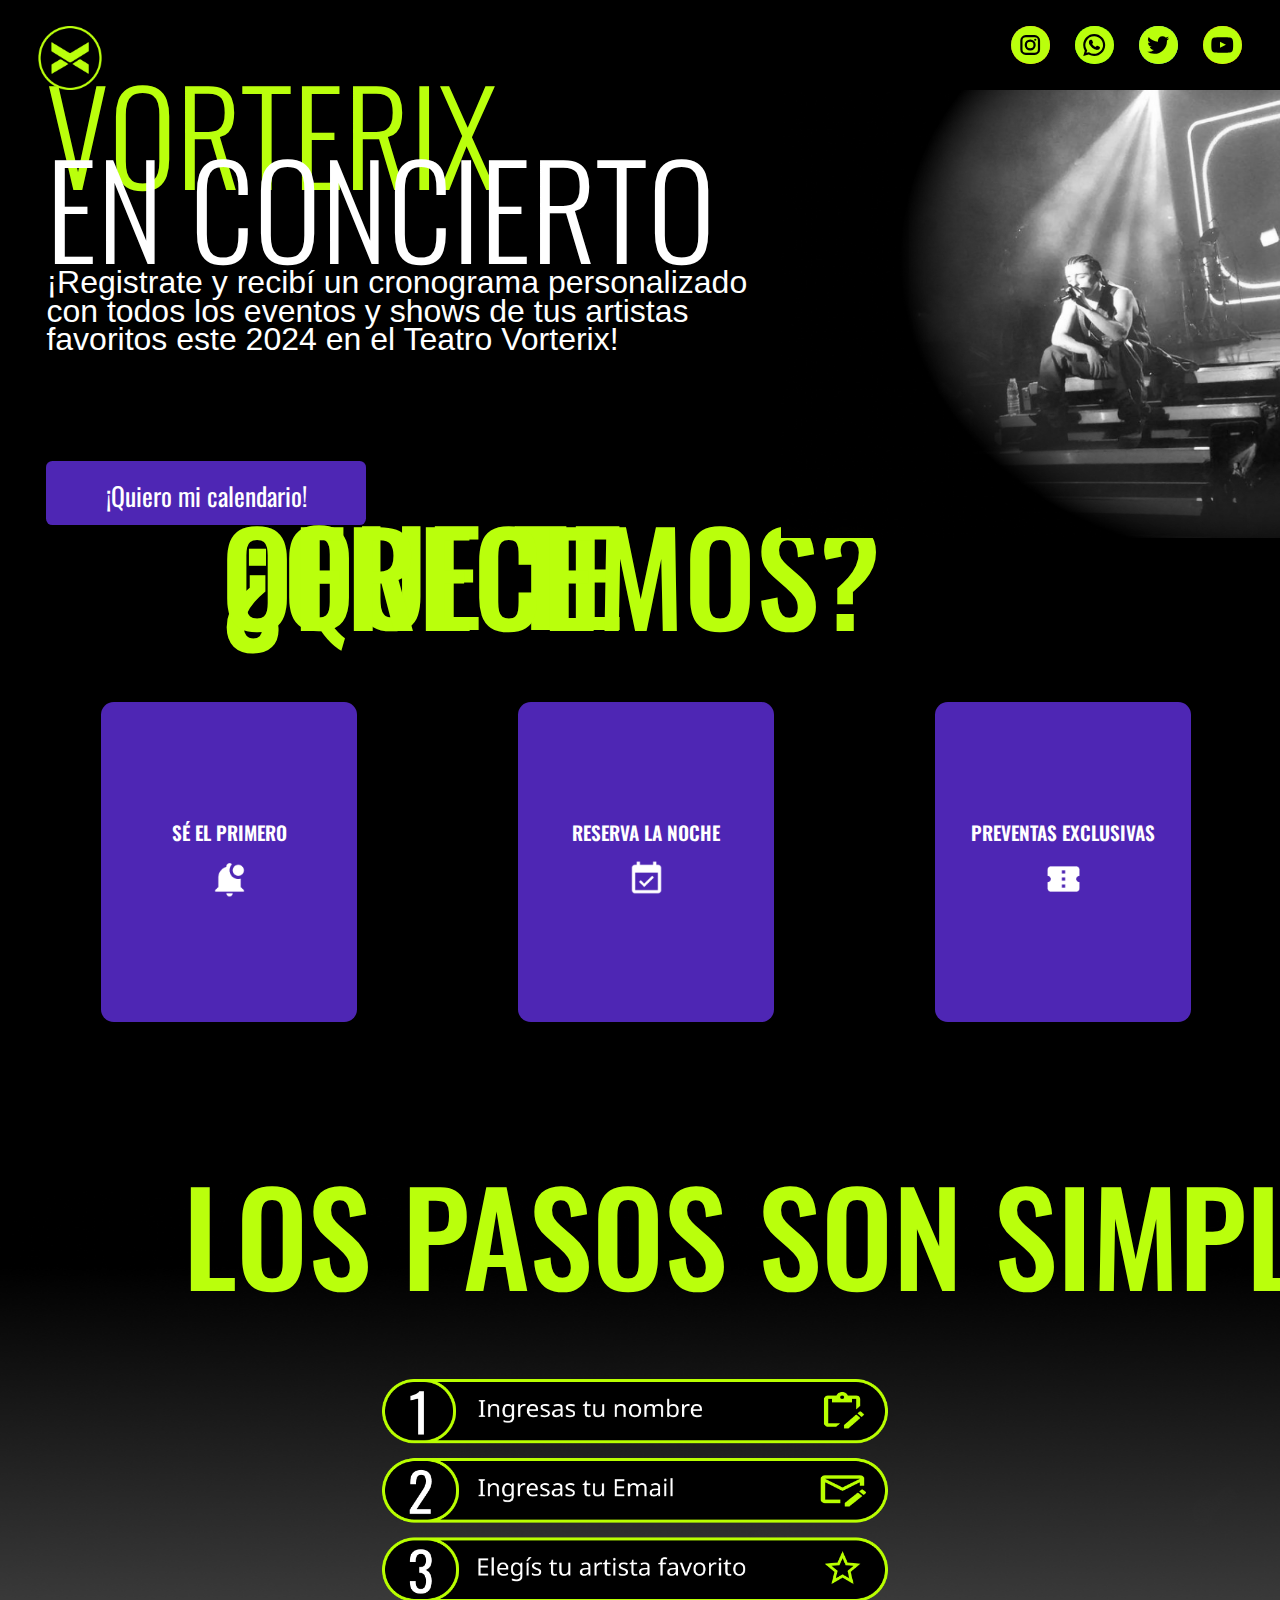
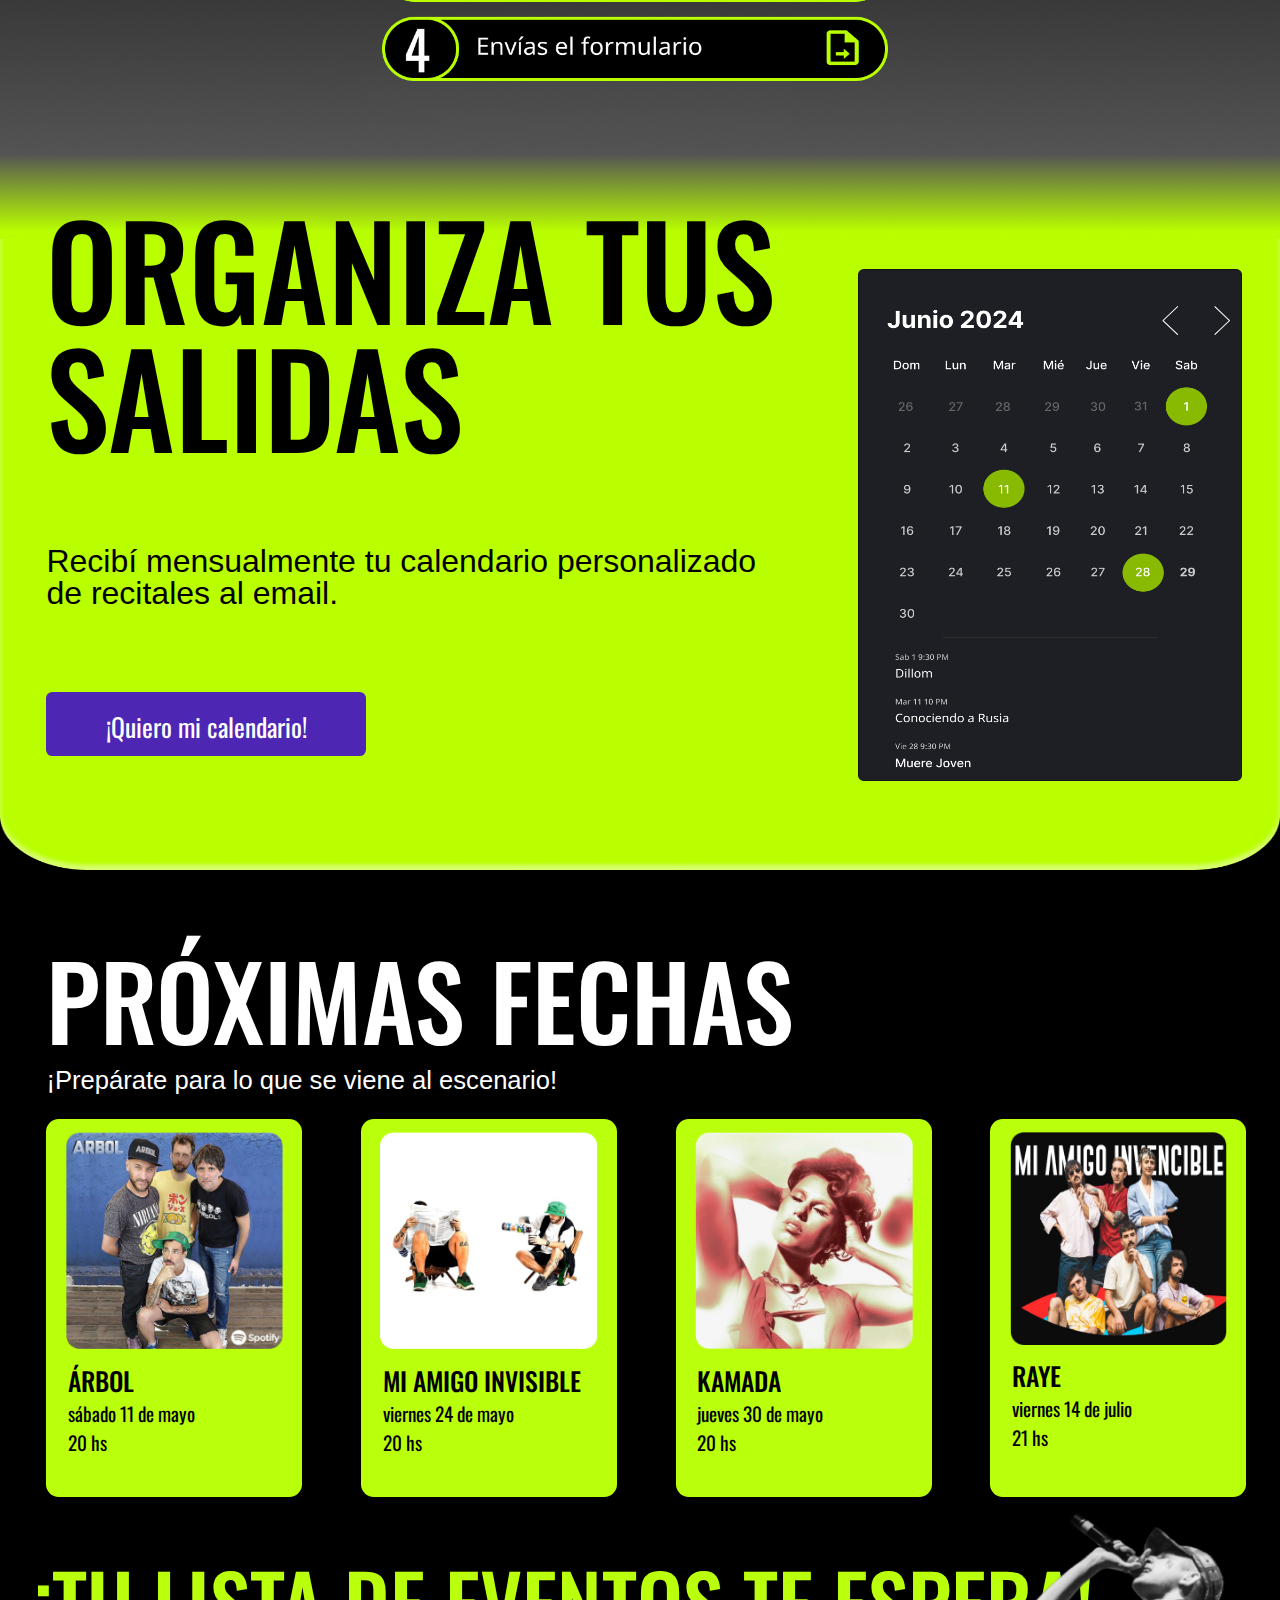
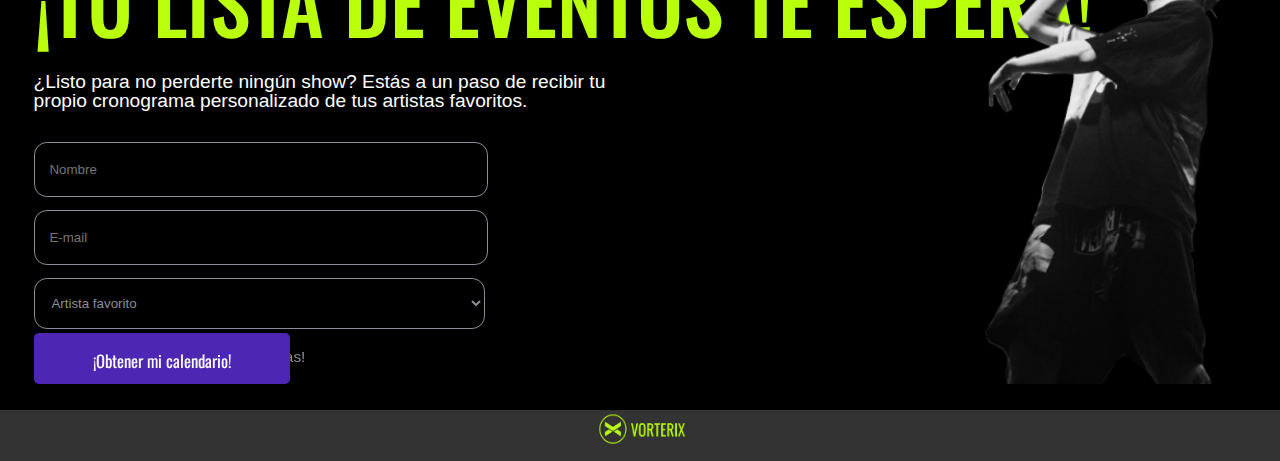
<file: LandingPage_VORTERIX/index.html>
<!DOCTYPE html>
<html lang="es">
<head>
    <meta charset="UTF-8">
    <meta name="viewport" content="width=device-width, initial-scale=1">
    <link rel="stylesheet" href="estilos.css">
    <link href="https://fonts.googleapis.com/css2?family=Oswald:wght@400;500;700&display=swap" rel="stylesheet">
    <title>LandingPage Vorterix</title>
</head>
<body>

    <img src="data\VORTERIX LOGO.png" alt="VORTERIX LOGO" id="logoImagen">
    <img src="data\foto01.png" alt="IMGprincipal" id="IMGprincipal">
    <img src="data\FOTO1.png" alt="IMGprincipal2" id="IMGprincipal2">

    <header>
        <div id="headerRectangulo">
            <div id="redes">
                <a href="https://www.instagram.com/vorterixok" target="_blank" class="button-link instagram">
                    <button class="button">
                        <svg
                            viewBox="0 0 24 24"
                            fill="none"
                            height="10vw"
                            width="10vw"
                            xmlns="http://www.w3.org/2000/svg"
                            aria-hidden="true"
                            class="w-6 h-6 text-gray-800 dark:text-white"
                        >
                            <path
                                clip-rule="evenodd"
                                d="M3 8a5 5 0 0 1 5-5h8a5 5 0 0 1 5 5v8a5 5 0 0 1-5 5H8a5 5 0 0 1-5-5V8Zm5-3a3 3 0 0 0-3 3v8a3 3 0 0 0 3 3h8a3 3 0 0 0 3-3V8a3 3 0 0 0-3-3H8Zm7.597 2.214a1 1 0 0 1 1-1h.01a1 1 0 1 1 0 2h-.01a1 1 0 0 1-1-1ZM12 9a3 3 0 1 0 0 6 3 3 0 0 0 0-6Zm-5 3a5 5 0 1 1 10 0 5 5 0 0 1-10 0Z"
                                fill-rule="evenodd"
                                fill="currentColor"
                            ></path>
                        </svg>
                    </button>
                </a>

                <a href="tel:+5491140419660" target="_blank" class="button-link whatsapp">
                    <button class="button">
                        <svg
                            viewBox="0 0 24 24"
                            fill="none"
                            height="10vw"
                            width="10vw"
                            xmlns="http://www.w3.org/2000/svg"
                            aria-hidden="true"
                            class="w-6 h-6 text-gray-800 dark:text-white"
                        >
                            <path
                                clip-rule="evenodd"
                                d="M12 4a8 8 0 0 0-6.895 12.06l.569.718-.697 2.359 2.32-.648.379.243A8 8 0 1 0 12 4ZM2 12C2 6.477 6.477 2 12 2s10 4.477 10 10-4.477 10-10 10a9.96 9.96 0 0 1-5.016-1.347l-4.948 1.382 1.426-4.829-.006-.007-.033-.055A9.958 9.958 0 0 1 2 12Z"
                                fill-rule="evenodd"
                                fill="currentColor"
                            ></path>
                            <path
                                d="M16.735 13.492c-.038-.018-1.497-.736-1.756-.83a1.008 1.008 0 0 0-.34-.075c-.196 0-.362.098-.49.291-.146.217-.587.732-.723.886-.018.02-.042.045-.057.045-.013 0-.239-.093-.307-.123-1.564-.68-2.751-2.313-2.914-2.589-.023-.04-.024-.057-.024-.057.005-.021.058-.074.085-.101.08-.079.166-.182.249-.283l.117-.14c.121-.14.175-.25.237-.375l.033-.066a.68.68 0 0 0-.02-.64c-.034-.069-.65-1.555-.715-1.711-.158-.377-.366-.552-.655-.552-.027 0 0 0-.112.005-.137.005-.883.104-1.213.311-.35.22-.94.924-.94 2.16 0 1.112.705 2.162 1.008 2.561l.041.06c1.161 1.695 2.608 2.951 4.074 3.537 1.412.564 2.081.63 2.461.63.16 0 .288-.013.4-.024l.072-.007c.488-.043 1.56-.599 1.804-1.276.192-.534.243-1.117.115-1.329-.088-.144-.239-.216-.43-.308Z"
                                fill="currentColor"
                            ></path>
                        </svg>
                    </button>
                </a>

                <a href="https://twitter.com/vorterix" target="_blank" class="button-link twitter">
                    <button class="button">
                        <svg
                            viewBox="0 0 24 24"
                            fill="currentColor"
                            height="10vw"
                            width="10vw"
                            xmlns="http://www.w3.org/2000/svg"
                            aria-hidden="true"
                            class="w-6 h-6 text-gray-800 dark:text-white"
                        >
                            <path
                                clip-rule="evenodd"
                                d="M22 5.892a8.178 8.178 0 0 1-2.355.635 4.074 4.074 0 0 0 1.8-2.235 8.343 8.343 0 0 1-2.605.981A4.13 4.13 0 0 0 15.85 4a4.068 4.068 0 0 0-4.1 4.038c0 .31.035.618.105.919A11.705 11.705 0 0 1 3.4 4.734a4.006 4.006 0 0 0 1.268 5.392 4.165 4.165 0 0 1-1.859-.5v.05A4.057 4.057 0 0 0 6.1 13.635a4.192 4.192 0 0 1-1.856.07 4.108 4.108 0 0 0 3.831 2.807A8.36 8.36 0 0 1 2 18.184 11.732 11.732 0 0 0 8.291 20 11.502 11.502 0 0 0 19.964 8.5c0-.177 0-.349-.012-.523A8.143 8.143 0 0 0 22 5.892Z"
                            fill-rule="evenodd"
                        ></path>
                    </svg>
                    </button>
                </a>

                <a href="https://www.youtube.com/@VorterixOficial" target="_blank" class="button-link youtube">
                    <button class="button">
                        <svg
                            viewBox="0 0 24 24"
                            fill="currentColor"
                            height="10vw"
                            width="10vw"
                            xmlns="http://www.w3.org/2000/svg"
                            aria-hidden="true"
                            class="w-6 h-6 text-gray-800 dark:text-white"
                        >
                            <path
                                clip-rule="evenodd"
                                d="M21.7 8.037a4.26 4.26 0 0 0-.789-1.964 2.84 2.84 0 0 0-1.984-.839c-2.767-.2-6.926-.2-6.926-.2s-4.157 0-6.928.2a2.836 2.836 0 0 0-1.983.839 4.225 4.225 0 0 0-.79 1.965 30.146 30.146 0 0 0-.2 3.206v1.5a30.12 30.12 0 0 0 .2 3.206c.094.712.364 1.39.784 1.972.604.536 1.38.84 2.182.84 1.57.144 6.802.199 6.802.199s4.157 0 6.928-.2a2.84 2.84 0 0 0 1.984-.839 4.27 4.27 0 0 0 .787-1.965 30.12 30.12 0 0 0 .2-3.206v-1.516a30.672 30.672 0 0 0-.202-3.206Zm-11.692 6.554v-5.62l5.4 2.819-5.4 2.801Z"
                                fill-rule="evenodd"
                            ></path>
                        </svg>
                    </button>
                </a>
            </div>
        </div>
    </header>

    <section id="Titulo Principal">
        <h1>VORTERIX</h1>
        <h1>EN CONCIERTO</h1>
    </section>

    <section id="Introducción">
        <p>¡Registrate y recibí un cronograma personalizado con todos los eventos y shows de tus artistas favoritos este 2024 en el Teatro Vorterix!</p>
    </section>

    <div id="rectangulo"></div>


    <section id="CTA Principal">
      <a href="#final-de-la-pagina">
        <input class="checkout-btn" type="button" value="¡Quiero mi calendario!">
      </a>
    </section>
    
    <img src="data\seccion2.png" alt="seccion2" id="seccion2">
    
    <section id="Titulo2">
        <h1>¿QUE TE OFRECEMOS?</h1>
    </section>

    <div class="cards-container">
        <div class="card">
            <div class="first-content">
                <span>SÉ EL PRIMERO</span>
                <img src="data\primero.png" alt="Primero">
            </div>
            <div class="second-content">
                <span>Informate primero <br> de todas las fechas <br> mensualmente</span>
            </div>
        </div>
        <div class="card">
            <div class="first-content">
                <span>RESERVA LA NOCHE</span>
                <img src="data\segundo.png" alt="Segundo">
            </div>
            <div class="second-content">
                <span>Dejate todo <br> organizado para <br> disfrutar la noche</span>
            </div>
        </div>
        <div class="card">
            <div class="first-content">
                <span>PREVENTAS EXCLUSIVAS</span>
                <img src="data\tercero.png" alt="Tercero">
            </div>
            <div class="second-content">
                <span>Aprovecha las <br> preventas exclusivas <br> por unirte</span>
            </div>
        </div>
    </div>

    <img src="data\fondo.png" alt="seccion3" id="seccion3">
    
    <section id="Titulo3">
        <h1>LOS PASOS SON SIMPLES</h1>
    </section>

    <img src="data\PASOS.png" alt="pasos" id="pasos">

    <section id="Titulo4">
      <h1>ORGANIZA TUS <br> SALIDAS</h1>
  </section>

  <img src="data\calendario.png" alt="calendario" id="calendario">

    <section id="Parrafo4">
        <p>Recibí mensualmente tu calendario personalizado <br> de recitales al email.</p>
    </section>

    
    <section id="CTA2">
      <a href="#final-de-la-pagina">
      <input class="checkout-btn" type="button" value="¡Quiero mi calendario!">
    </a>
  </section>

    <section id="Titulo5">
        <h1>PRÓXIMAS FECHAS</h1>
    </section>
 
    <section id="Parrafo5">
      <p>¡Prepárate para lo que se viene al escenario!</p>
  </section>  

<div class="bullets-container">
  <div class="bullet">
    <img src="data\banda1.png" alt="Banda 1">
    <h3>ÁRBOL</h3>
    <p>sábado 11 de mayo <br> 20 hs</p>
  </div>
  <div class="bullet">
    <img src="data\banda2.png" alt="Banda 2">
    <h3>MI AMIGO INVISIBLE</h3>
    <p>viernes 24 de mayo <br> 20 hs</p>
  </div>
  <div class="bullet">
    <img src="data\banda3.png" alt="Banda 3">
    <h3>KAMADA</h3>
    <p>jueves 30 de mayo <br> 20 hs</p>
  </div>
  <div class="bullet">
    <img src="data\banda4.png" alt="Banda 4">
    <h3>RAYE</h3>
    <p>viernes 14 de julio <br> 21 hs</p>
  </div>
</div> 

    <section id="TituloFinal">
        <h1>¡TU LISTA DE EVENTOS TE ESPERA!</h1>
    </section>

    
    <section id="ParrafoFinal">
      <p>¿Listo para no perderte ningún show? Estás a un paso de recibir tu <br> propio cronograma personalizado de tus artistas favoritos.</p>
  </section>

  <section class="add-card page">
    <form class="form">
      <label for="name" class="label">
        <input
          class="input-field"
          type="text"
          name="input-name"
          title="Input title"
          placeholder="Nombre"
        />
      </label>  
      <label for="email" class="label">
        <input
          class="input-field"
          type="email"
          name="input-email"
          title="Input title"
          placeholder="E-mail"
        />
      </label> 
         
  <select class="Artista" id="ArtistaFav">
    <option value="art-0">Artista favorito</option>
    <option value="art-1">Dillom</option>
    <option value="art-2">Ca7riel y Paco Amoroso</option>
    <option value="art-3">Broke carrey</option>
    <option value="art-4">Blair</option>
    <option value="art-5">Ill Quentin</option>
    <option value="art-6">Él mató a un policia motorizado</option>
    <option value="art-7">The driver era</option>
  </select>

    </form>
  </section>

  <div class="checkbox-wrapper-46">
    <input type="checkbox" id="cbx-46" class="inp-cbx" />
    <label for="cbx-46" class="cbx"
      ><span>
        <svg viewBox="0 0 12 10" height="10px" width="12px">
          <polyline points="1.5 6 4.5 9 10.5 1"></polyline></svg></span
      ><span>¡Quiero recibir info de otros artistas!</span>
    </label>
  </div>

  <section id="ctaFinal">
    <input id="botonFinal" class="checkout-btn" type="button" value="¡Obtener mi calendario!">
</section>  

<img src="data\IMGfinal.png" alt="imgfinal" id="imgfinal">

<div id="final-de-la-pagina">
</div>

<div id="Footer">
  <img src="data\final.png" alt="imgfooter" id="imgfooter">
</div>

<script src="script.js"></script>


</body>
</html>
</file>
<file: LandingPage_VORTERIX/estilos.css>
body {
    background-color: #000000;
    color: #ffffff;
    padding-left: 1vw;
    overflow-x: hidden;
    font-family: 'Oswald', sans-serif; 
  }

  #logoImagen {
    width: 5vw;
    height: 5vw;
    position: absolute;
    top: 2vw;
    left: 3vw;
    z-index: 1;
  }

  #IMGprincipal {
    width: 30vw;
    height: 35vw;
    position: absolute;
    top: 7vw;
    right: -1vw;
    z-index: 1;
  }

  #IMGprincipal2 {
    width: 40vw;
    height: 35vw;
    position: absolute;
    top: 7vw;
    right: -1vw;
    z-index: 1;
  }

  header {
    line-height: 2;
    text-align: right;
    height: 3vw;
  }

  #redes {
    position: absolute;
    top: 2vw;
    right: 2vw;
    display: flex;
  }

  .button {
    cursor: pointer;
    width: 3vw;
    height: 3vw;
    border-radius: 30vw;
    border: none;
    position: relative;
    z-index: 1;
    display: flex;
    align-items: center;
    justify-content: center;
    margin-left: 10vw;
    margin-right: 10px;
    transition: 0.1s;
  }

  .button {
    cursor: pointer;
    width: 3vw;
    height: 3vw;
    border-radius: 30vw;
    border: none;
    background: linear-gradient(120deg, #833ab4, #fd1d1d, #fcb045);
    position: relative;
    z-index: 1;
    display: flex;
    align-items: center;
    justify-content: center;
    margin-left: 1vw;
    margin-right: 1vw; 
    transition: 0.1s;
  }
  .button-link.instagram .button {
    background: linear-gradient(120deg, #833ab4, #fd1d1d, #fcb045);
  }

  .button-link.whatsapp .button {
    background: linear-gradient(120deg, #02ff2c, #008a12);
  }

  .button-link.twitter .button {
    background: rgb(69, 187, 255);
  }

  .button-link.youtube .button {
    background: rgb(255, 33, 33);
  }

  .button:active {
    transform: scale(0.85);
  }

  .button::before {
    content: "";
    position: absolute;
    width: 3vw;
    height: 3vw;
    background-color: #baff0c;
    border-radius: 30vw;
    z-index: -1;
    border: 0vw solid rgba(255, 255, 255, 0.411);
    transition: 0.4s;
  }

  .button:hover::before {
    width: 0vw;
    height: 0vw;
  }

  #CTA\ Principal {
    position: absolute;
    top: 32vw;
    margin-left: 2vw;
    z-index: 1;
    display: flex;
    justify-content: center;
    align-items: center;
  }
    
  .checkout-btn {
    width: 25vw;
    height: 5vw;
    padding: 1vw 2vw;
    border-radius: 0.5vw;
    text-align: center;
    font-size: 2vw;
    font-family: 'Oswald', sans-serif;
    cursor: pointer;
    background: #4E26B4;
    color: #ffffff;
    border: 2px solid transparent;
    transition: all 200ms;
    margin-top: 4vw;
  }

  .checkout-btn:hover {
    color: #ffffff;
    border: 2px solid #4E26B4;
    background: #000000;
  }

  .checkout-btn:active {
    transform: scale(0.95);
  }

  #Titulo\ Principal h1:first-child {
    color: #baff0c;
    font-size: 10vw;
    line-height: 0.01;
    margin-bottom: -1vw;
    margin-left: 2vw;
    font-weight: 300;
    z-index: 2;
  }

  #Titulo\ Principal h1:last-child {
    color: #ffffff;
    font-size: 10vw;
    line-height: 0.01;
    margin-left: 2vw;
    font-weight: 300;
  }

  #Introducción {
    font-size: 2.5vw;
    max-width: 60%;
    margin-left: 2vw;
    margin-top: -2vw;
    line-height: 0.9;
    font-family: 'Noto Sans Bengali', sans-serif;
  }

  #Titulo2 {
    color: #baff0c;
    font-size: 5vw;
    line-height: 0.01;
    margin-bottom: -2vw;
    margin-left: 16%;
    margin-top: 17vw; 
    font-variation-settings: 'wght' 500;
}

  #seccion2 {
    width: 100%;
    height: 48vw;
    position: absolute;
    top: 100vw; 
    right: 0vw;
    z-index: -1;
    filter: blur(1vw); 
  }

  .cards-container {
    display: flex;
    justify-content: space-around;
    align-items: center;
    margin: 12vw 0;
  }

  .card {
    width: 20vw;
    height: 25vw;
    background: #4E26B4;
    transition: all 0.4s;
    border-radius: 1vw;
    box-shadow: 0px 0px 10px 5px rgba(0, 0, 0, 0.705);
    font-size: 1.5vw;
    font-weight: 600;
    display: flex;
    flex-direction: column;
    justify-content: center;
    align-items: center;
    padding: 1vw; 
    box-sizing: border-box;
    position: relative; 
  }

  .card:hover {
    border-radius: 1vw;
    cursor: pointer;
    transform: scale(1.2);
    box-shadow: 0px 0px 10px 5px rgba(0, 0, 0, 0.705);
    background: #ffffff;
  }

  .card .first-content {
    height: 100%;
    width: 100%;
    transition: all 0.4s;
    display: flex;
    flex-direction: column; 
    justify-content: center;
    align-items: center;
    opacity: 1;
    border-radius: 1vw;
    font-family: 'Oswald', sans-serif;
    margin-top: 40%;
  }

  .card .first-content img {
    width: 3vw; 
    height: auto;
    margin-top: 1vw; 
  }

  .card:hover .first-content {
    height: 0vw;
    opacity: 0;
  }
  .card .second-content {
    height: 100%;
    width: 100%;
    opacity: 0;
    display: flex;
    border-radius: 1vw;
    transition: all 0.4s;
  }

  .card:hover .second-content {
    opacity: 1;
    color: #000000; 
    padding: 2vw;
    font-size: 1.5vw;
    justify-content: center;
    text-align: center;
    font-family: 'Noto Sans Bengali', sans-serif;
  }

  #Titulo3 {
    width: 100%;
    height: 46vw;
    color: #baff0c;
    font-size: 5vw;
    margin-bottom: -2vw;
    margin-left: 13%;
    margin-top: -3vw; 
    font-variation-settings: 'wght' 500;
}

  #pasos {
    width: 40vw;
    height: 25vw;
    position: absolute;
    top: 107vw;
    margin-left: 28%;
    z-index: 1;
  }

  #Titulo4 {
    color: #000000;
    font-size: 5vw;
    margin-left: 2vw;
    line-height: 1;
    margin-top: 8vw; 
    font-variation-settings: 'wght' 500;
  }

  #calendario {
    width: 30vw;
    height: 40vw;
    position: absolute;
    top: 146vw;
    right: 3vw;
    z-index: 1;
  }

  #Parrafo4 {
    color: #000000;;
    font-size: 2.5vw;
    margin-left: 2vw;
    line-height: 1;
    margin-top: -1,4vw; 
    font-family: 'Noto Sans Bengali', sans-serif;
  }

  #CTA2 .checkout-btn {
    width: 25vw;
    height: 5vw;
    padding: 1vw 2vw;
    margin-left: 2vw;
    border-radius: 0.5vw;
    text-align: center;
    font-size: 2vw;
    font-family: 'Oswald', sans-serif;
    cursor: pointer;
    background: #4E26B4;
    color: #ffffff;
    border: 2px solid transparent;
    transition: all 200ms;
  }

  #CTA2 .checkout-btn:hover {
    color: #ffffff;
    border: 2px solid #4E26B4;
    background: #000000;
  }

  #CTA2 .checkout-btn:active {
    transform: scale(0.95);
  }

  #seccion3 {
    width: 100%;
    height: 100vw;
    position: absolute;
    top: 93vw; 
    right: 0vw;
    z-index: -1;
  }

  #Titulo5 {
    color: #ffffff;
    font-size: 4vw;
    margin-left: 2vw;
    line-height: 1;
    margin-top: 15vw; 
    font-variation-settings: 'wght' 500;
  }

  #Parrafo5 {
    color: #ffffff;;
    font-size: 2vw;
    margin-left: 2vw;
    line-height: 1;
    margin-top: -4vw; 
    font-family: 'Noto Sans Bengali', sans-serif;
  }

  .bullets-container {
    display: flex;
    justify-content: space-between;
    gap: 2vw;
    margin: 2vw;
    margin-top: 2vw; 
    margin-right: 2vw;
  }

  .bullet img {
    width: 17vw; 
    height: auto; 
  }

  .bullet {
    flex-grow: 1;
    max-width: 18vw; 
    height: 27.5vw;
    background: #baff0c;
    border-radius: 1vw;
    box-shadow: 0px 0px 10px 5px rgba(0, 0, 0, 0.705);
    text-align: center;
    padding: 1vw;
    color: #ffffff;
  }

  .bullet h3 {
    margin-top: 0.5vw;
    padding-left: 0.7vw;
    font-size: 2vw; 
    font-weight: 500;
    color: #000000; 
    font-family: 'Oswald', sans-serif; 
    text-align: left;
  }

  .bullet p {
    font-size: 1.5vw; 
    padding-left: 0.7vw;
    margin-top: -2vw;
    color: #000000;
    text-align: left;
  }

  #TituloFinal {
    color: #baff0c;
    font-size: 3.2vw;
    margin-left: 1vw;
    line-height: 1;
    margin-top: 5vw;
    font-variation-settings: 'wght' 500; 
  }

  #ParrafoFinal {
    color: #ffffff;;
    font-size: 1.5vw;
    margin-left: 1vw;
    line-height: 1;
    margin-top: -2vw; 
    font-family: 'Noto Sans Bengali', sans-serif;
  }

  .form {
    width: 20vw;
    display: flex;
    flex-direction: column;
    gap: 1vw;
    padding: 1vw;
    position: relative;
    border-radius: 1vw;
  }

  .form .label {
    display: flex;
    flex-direction: column;
    gap: 1vw;
    height: -moz-fit-content;
    height: fit-content;
  }

  .form .label:has(input:focus) .title {
    top: 0;
    left: 0;
    color: #baff0c;
  }

  .form .label .title {
    padding: 0 1vw;
    transition: all 300ms;
    font-size: 0.5vw;
    color: #8b8e98;
    font-weight: 600;
    width: -moz-fit-content;
    width: fit-content;
    top: 2vw;
    position: relative;
    left: 1vw;
    background: #0c0f14;
  }

  .form .input-field {
    width: 35vw;
    height: 4vw;
    text-indent: 1vw;
    border-radius: 1vw;
    outline: none;
    background-color: transparent;
    border: 1px solid #8b8e98;
    transition: all 0.3s;
    caret-color: #baff0c;
    color: #8b8e98;
  }

  .form .input-field:hover {
    border-color: #baff0c;
  }

  .form .input-field:focus {
    border-color: #baff0c;
  }

  .form .split {
    display: flex;
    flex-direction: row;
    justify-content: space-between;
    width: 100%;
    gap: 2vw;
  }

  .form .split label {
    width: 35vw;
  }
  
  .form .Artista {
    width: 35.3vw;
    height: 4vw;
    border-radius: 1vw;
    outline: none;
    background-color: transparent;
    border: 1px solid #8b8e98;
    transition: all 0.3s;
    caret-color: #baff0c;
    color: #8b8e98;
    text-indent: 1vw;
    
  }

  .form .Artista:hover {
    border-color: #baff0c;
  }

  .form .Artista:focus {
    border-color: #baff0c;
  }

  .form .Artista option {
    background-color: #0c0f14;
    color: #8b8e98;
    font-weight: 600;  
  }

  .form .Artista option[value="art-0"] {
    color: #8b8e98; 
  }

  .form .Artista option{
    color: #baff0c; 
  }

  .checkbox-wrapper-46 input[type="checkbox"] {
    display: none;
    visibility: hidden;
  }

  .checkbox-wrapper-46 .cbx {
    margin: auto;
    -webkit-user-select: none;
    user-select: none;
    cursor: pointer;
  }

  .checkbox-wrapper-46 .cbx span {
    display: inline-block;
    vertical-align: middle;
    transform: translate3d(0, 0, 0);
  }

  .checkbox-wrapper-46 .cbx span:first-child {
    position: relative;
    width: 1vw;
    height: 1vw;
    border-radius: 3px;
    transform: scale(1);
    vertical-align: middle;
    border: 1px solid #9098a9;
    transition: all 0.2s ease;
    margin-left: 1vw;
  }

  .checkbox-wrapper-46 .cbx span:first-child svg {
    position: absolute;
    top: 1vw;
    left: 1vw;
    fill: none;
    stroke: #000000; 
    stroke-width: 2;
    stroke-linecap: round;
    stroke-linejoin: round;
    stroke-dasharray: 16px;
    stroke-dashoffset: 16px;
    transition: all 0.3s ease;
    transition-delay: 0.1s;
    transform: translate3d(0, 0, 0);
  }

  .checkbox-wrapper-46 .cbx span:first-child:before {
    content: "";
    width: 100%;
    height: 100%;
    background: #baff0c;
    display: block;
    transform: scale(0);
    opacity: 1;
    border-radius: 50%;
  }

  .checkbox-wrapper-46 .cbx span:last-child {
    padding-left: 1vw;
    font-family: 'Noto Sans Bengali', sans-serif;
    font-size: 1.2vw;
    color: #8b8e98;
  }

  .checkbox-wrapper-46 .cbx:hover span:first-child {
    border-color: #baff0c;
  }

  .checkbox-wrapper-46 .inp-cbx:checked + .cbx span:first-child {
    background: #baff0c;
    border-color: #baff0c;
    animation: wave-46 0.4s ease;
  }

  .checkbox-wrapper-46 .inp-cbx:checked + .cbx span:first-child svg {
    stroke-dashoffset: 0;
  }

  .checkbox-wrapper-46 .inp-cbx:checked + .cbx span:first-child:before {
    transform: scale(3.5);
    opacity: 0;
    transition: all 0.6s ease;
  }

  @keyframes wave-46 {
    50% {
      transform: scale(0.9);
    }
  }

  #ctaFinal {
    position: absolute;
    top: 272vw; 
    z-index: 1;
    display: flex;
    justify-content: center;
    align-items: center;
  }

  #ctaFinal .checkout-btn {
    width: 20vw;
    height: 4vw;
    margin-left: 1vw;
    border-radius: 5px;
    text-align: center;
    display: flex;
    justify-content: center;
    align-items: center; 
    font-size: 1.3vw;
    font-family: 'Oswald', sans-serif;
    cursor: pointer;
    background: #4E26B4;
    color: #ffffff;
    border: 2px solid transparent;
    transition: all 200ms;
  }

  #ctaFinal .checkout-btn:hover {
    color: #ffffff;
    border: 2px solid #4E26B4;
    background: #000000;
  }

  #ctaFinal .checkout-btn:active {
    transform: scale(0.95);
  }

  #imgfinal {
    position: absolute;
    right: 1vw;
    height: 40vw;
    top: 240vw; 
    z-index: 0; 
  }

  #Footer {
    width: 100%; 
    height: 4vw;
    background-color: #333333;
    position: absolute;
    top: 282vw;
    left: 0; 
    right: 0;
    z-index: 1;
  }

  #imgfooter {
    width: 7vw;
    height: 3vw;
    position: absolute;
    left: 50%;
    transform: translateX(-50%);
  }


@media only screen and (max-width: 600px) {

  body {
    background-color: #000000;
    color: #ffffff;
    padding-left: 1vw;
    overflow-x: hidden;
    font-family: 'Oswald', sans-serif; 
  }

  #logoImagen {
    width: 25vw;
    height: 25vw;
    position: absolute;
    top: 5vw;
    left: 40%;
    z-index: 1;
  }

  #IMGprincipal {
    width: 0vw;
    height: 0vw;
  }

  #IMGprincipal2 {
    width: 0vw;
    height: 0vw;
  }

  header {
    line-height: 2;
    text-align: right;
    height: 3vw;
  }

  #redes {
    position: absolute;
    top: 135vw;
    left: 12vw;
    display: flex;
  }

  .button {
    cursor: pointer;
    width: 10vw;
    height: 10vw;
    border-radius: 30vw;
    border: none;
    position: relative;
    z-index: 1;
    display: flex;
    align-items: center;
    justify-content: center;
    margin-left: 10vw;
    margin-right: 10px;
    transition: 0.1s;
  }

  .button {
    cursor: pointer;
    width: 10vw;
    height: 10vw;
    border-radius: 30vw;
    border: none;
    background: linear-gradient(120deg, #833ab4, #fd1d1d, #fcb045);
    position: relative;
    z-index: 1;
    display: flex;
    align-items: center;
    justify-content: center;
    margin-left: 5vw;
    margin-right: 5vw; 
    transition: 0.1s;
  }
  .button-link.instagram .button {
    background: linear-gradient(120deg, #833ab4, #fd1d1d, #fcb045);
  }

  .button-link.whatsapp .button {
    background: linear-gradient(120deg, #02ff2c, #008a12);
  }

  .button-link.twitter .button {
    background: rgb(69, 187, 255);
  }

  .button-link.youtube .button {
    background: rgb(255, 33, 33);
  }

  .button:active {
    transform: scale(0.85);
  }

  .button::before {
    content: "";
    position: absolute;
    width: 10vw;
    height: 10vw;
    background-color: #baff0c;
    border-radius: 30vw;
    z-index: -1;
    border: 0vw solid rgba(255, 255, 255, 0.411);
    transition: 0.4s;
  }

  .button:hover::before {
    width: 0vw;
    height: 0vw;
  }

  #CTA\ Principal {
    position: absolute;
    top: 100vw;
    margin-left: 23vw;
    z-index: 1;
    display: flex;
    justify-content: center;
    align-items: center;
  }
    
  .checkout-btn {
    width: 50vw;
    height: 10vw;
    padding: 1vw 2vw;
    border-radius: 0.5vw;
    text-align: center;
    font-size: 2vw;
    font-family: 'Oswald', sans-serif;
    cursor: pointer;
    background: #4E26B4;
    color: #ffffff;
    border: 2px solid transparent;
    transition: all 200ms;
    margin-top: 4vw;
  }

  .checkout-btn:hover {
    color: #ffffff;
    border: 2px solid #4E26B4;
    background: #000000;
  }

  .checkout-btn:active {
    transform: scale(0.95);
  }

  #Titulo\ Principal h1:first-child {
    color: #baff0c;
    margin-top: 35vw;
    font-size: 14vw;
    line-height: 0.01;
    margin-bottom: -1.5vw;
    margin-left: 22vw;
    font-weight: 300;
    z-index: 2;
  }

  #Titulo\ Principal h1:last-child {
    color: #ffffff;
    font-size: 14vw;
    line-height: 0.01;
    margin-left: 12vw;
    font-weight: 300;
  }

  #Introducción {
    font-size: 5vw;
    text-align: center;
    margin-left: 20vw;
    margin-top: 10vw;
    line-height: 0.9;
    font-family: 'Noto Sans Bengali', sans-serif;
  }

  #Titulo2 {
    color: #baff0c;
    font-size: 6vw;
    line-height: 0.01;
    margin-bottom: -2vw;
    margin-left: 12%;
    margin-top: 70vw; 
    font-variation-settings: 'wght' 500;
}

/*
#seccion2 {
  
  width: 100%;
  height: 48vw;
  position: absolute;
  top: 525px; 
  right: -5px;
  z-index: -1;
  filter: blur(1.5px); 
}
*/

  .cards-container {
    display: flex;
    justify-content: space-around;
    align-items: center;
    margin: 150px 0;
  }

 
.cards-container {
  display: flex;
  flex-wrap: wrap;
  gap: 20px;
  justify-content: space-around;
  align-items: center;
  margin: 50px 0;
}

.card {
  width: 65vw;
  height: 85vw;
  background: #4E26B4;
  transition: all 0.4s;
  border-radius: 10px;
  box-shadow: 0px 0px 10px 5px rgba(0, 0, 0, 0.705);
  font-size: 5vw;
  font-weight: 900;
  display: flex;
  flex-direction: column;
  justify-content: center;
  align-items: center;
  padding: 10px;
  box-sizing: border-box;
  position: relative;
}

.card:hover {
  border-radius: 1vw;
  cursor: pointer;
  transform: scale(1.2);
  box-shadow: 0px 0px 10px 5px rgba(0, 0, 0, 0.705);
  background: #ffffff;
}

.card .first-content {
  height: 100%;
  width: 100%;
  transition: all 0.4s;
  display: flex;
  flex-direction: column;
  justify-content: center;
  align-items: center;
  opacity: 1;
  border-radius: 1vw;
  font-family: 'Oswald', sans-serif;
  margin-top: 40%;
}

.card .first-content img {
  width: 40px;
  height: auto;
  margin-top: 1vw;
}

.card:hover .first-content {
  height: 0px;
  opacity: 0;
}

.card .second-content {
  height: 100%;
  width: 100%;
  opacity: 0;
  display: flex;
  border-radius: 1vw;
  transition: all 0.4s;
}

.card:hover .second-content {
  opacity: 1;
  color: #000000;
  padding: 2vw;
  font-size: 5vw;
  justify-content: center;
  text-align: center;
  font-family: 'Noto Sans Bengali', sans-serif;
}


  #Titulo3 {
    width: 100%;
    height: 46vw;
    color: #baff0c;
    font-size: 5vw;
    margin-bottom: -2vw;
    margin-left: 13%;
    margin-top: -3vw; 
    font-variation-settings: 'wght' 500;
}

  #pasos {
    width: 55vw;
    height: 35vw;
    top: 470vw;
    margin-left: 20%;
    z-index: 1;
  }

  #Titulo4 {
    color: #000000;
    font-size: 5vw;
    margin-left: 2vw;
    line-height: 1;
    margin-top: 23vw; 
    font-variation-settings: 'wght' 500;
  }

  #calendario {
    width: 33vw;
    height: 44vw;
    position: absolute;
    top: 520vw;
    right: 40px;
    z-index: 1;
  }

  #Parrafo4 {
    color: #000000;;
    max-width: 40vw;
    font-size: 2.5vw;
    margin-left: 2vw;
    line-height: 1;
    margin-top: -10px; 
    font-family: 'Noto Sans Bengali', sans-serif;
  }

  #CTA2 .checkout-btn {
    width: 30vw;
    height: 10vw;
    padding: 1vw 2vw;
    margin-left: 2vw;
    border-radius: 0.5vw;
    text-align: center;
    font-size: 2.5vw;
    font-family: 'Oswald', sans-serif;
    cursor: pointer;
    background: #4E26B4;
    color: #ffffff;
    border: 2px solid transparent;
    transition: all 200ms;
  }

  #CTA2 .checkout-btn:hover {
    color: #ffffff;
    border: 2px solid #4E26B4;
    background: #000000;
  }

  #CTA2 .checkout-btn:active {
    transform: scale(0.95);
  }

  #seccion3 {
    width: 100%;
    height: 155vw;
    position: absolute;
    top: 420vw; 
    right: -5px;
    z-index: -1;
  }

  #Titulo5 {
    color: #ffffff;
    font-size: 4vw;
    margin-left: 2vw;
    line-height: 1;
    margin-top: 20vw; 
    font-variation-settings: 'wght' 500;
  }

  #Parrafo5 {
    color: #ffffff;;
    font-size: 3vw;
    margin-left: 2vw;
    line-height: 1;
    margin-top: -2vw; 
    font-family: 'Noto Sans Bengali', sans-serif;
  }

  .bullets-container {
    display: flex;
    justify-content: space-between;
    gap: 2vw;
    margin: 2vw;
    margin-top: 5vw; 
    margin-right: 2vw;
  }

  .bullet img {
    width: 17vw; 
    height: auto; 
  }

  .bullet {
    flex-grow: 1;
    max-width: 18vw; 
    height: 27.5vw;
    background: #baff0c;
    border-radius: 1vw;
    box-shadow: 0px 0px 10px 5px rgba(0, 0, 0, 0.705);
    text-align: center;
    padding: 1vw;
    color: #ffffff;
  }

  .bullet h3 {
    margin-top: 0.5vw;
    padding-left: 0.7vw;
    font-size: 2vw; 
    font-weight: 500;
    color: #000000; 
    font-family: 'Oswald', sans-serif; 
    text-align: left;
  }

  .bullet p {
    font-size: 1.5vw; 
    padding-left: 0.7vw;
    margin-top: -2vw;
    color: #000000;
    text-align: left;
  }

  #TituloFinal {
    color: #baff0c;
    font-size: 4vw;
    margin-left: 2vw;
    line-height: 1;
    margin-top: 6vw;
    font-variation-settings: 'wght' 500; 
  }

  #ParrafoFinal {
    color: #ffffff;;
    font-size: 2.5vw;
    max-width: 75vw;
    margin-left: 2vw;
    line-height: 1;
    margin-top: -1vw; 
    font-family: 'Noto Sans Bengali', sans-serif;
  }

  .form {
    width: 25vw;
    display: flex;
    flex-direction: column;
    gap: 2vw;
    padding: 1vw;
    position: relative;
    border-radius: 1vw;
  }

  .form .label {
    display: flex;
    flex-direction: column;
    gap: 1vw;
    height: -moz-fit-content;
    height: fit-content;
  }

  .form .label:has(input:focus) .title {
    top: 0;
    left: 0;
    color: #baff0c;
  }

  .form .label .title {
    padding: 0 1vw;
    transition: all 300ms;
    font-size: 0.5vw;
    color: #8b8e98;
    font-weight: 600;
    width: -moz-fit-content;
    width: fit-content;
    top: 2vw;
    position: relative;
    left: 1vw;
    background: #0c0f14;
  }

  .form .input-field {
    width: 45vw;
    height: 6vw;
    text-indent: 1vw;
    border-radius: 1vw;
    outline: none;
    background-color: transparent;
    border: 1px solid #8b8e98;
    transition: all 0.3s;
    caret-color: #baff0c;
    color: #8b8e98;
  }

  .form .input-field:hover {
    border-color: #baff0c;
  }

  .form .input-field:focus {
    border-color: #baff0c;
  }

  .form .split {
    display: flex;
    flex-direction: row;
    justify-content: space-between;
    width: 100%;
    gap: 2vw;
  }

  .form .split label {
    width: 35vw;
  }
  
  .form .Artista {
    width: 47vw;
    height: 6vw;
    border-radius: 1vw;
    outline: none;
    background-color: transparent;
    border: 1px solid #8b8e98;
    transition: all 0.3s;
    caret-color: #baff0c;
    color: #8b8e98;
    text-indent: 1vw;
    
  }

  .form .Artista:hover {
    border-color: #baff0c;
  }

  .form .Artista:focus {
    border-color: #baff0c;
  }

  .form .Artista option {
    background-color: #0c0f14;
    color: #8b8e98;
    font-weight: 600;  
  }

  .form .Artista option[value="art-0"] {
    color: #8b8e98; 
  }

  .form .Artista option{
    color: #baff0c; 
  }

  .checkbox-wrapper-46 input[type="checkbox"] {
    display: none;
    visibility: hidden;
  }

  .checkbox-wrapper-46 .cbx {
    margin: auto;
    -webkit-user-select: none;
    user-select: none;
    cursor: pointer;
  }

  .checkbox-wrapper-46 .cbx span {
    display: inline-block;
    vertical-align: middle;
    transform: translate3d(0, 0, 0);
  }

  .checkbox-wrapper-46 .cbx span:first-child {
    position: relative;
    width: 18px;
    height: 18px;
    border-radius: 3px;
    transform: scale(1);
    vertical-align: middle;
    border: 1px solid #9098a9;
    transition: all 0.2s ease;
    margin-left: 1vw;
  }

  .checkbox-wrapper-46 .cbx span:first-child svg {
    position: absolute;
    top: 5px;
    left: 1px;
    fill: none;
    stroke: #000000; 
    stroke-width: 2;
    stroke-linecap: round;
    stroke-linejoin: round;
    stroke-dasharray: 16px;
    stroke-dashoffset: 16px;
    transition: all 0.3s ease;
    transition-delay: 0.1s;
    transform: translate3d(0, 0, 0);
  }

  .checkbox-wrapper-46 .cbx span:first-child:before {
    content: "";
    width: 100%;
    height: 100%;
    background: #baff0c;
    display: block;
    transform: scale(0);
    opacity: 1;
    border-radius: 50%;
  }

  .checkbox-wrapper-46 .cbx span:last-child {
    padding-left: 1vw;
    font-family: 'Noto Sans Bengali', sans-serif;
    font-size: 2.5vw;
    color: #8b8e98;
  }

  .checkbox-wrapper-46 .cbx:hover span:first-child {
    border-color: #baff0c;
  }

  .checkbox-wrapper-46 .inp-cbx:checked + .cbx span:first-child {
    background: #baff0c;
    border-color: #baff0c;
    animation: wave-46 0.4s ease;
  }

  .checkbox-wrapper-46 .inp-cbx:checked + .cbx span:first-child svg {
    stroke-dashoffset: 0;
  }

  .checkbox-wrapper-46 .inp-cbx:checked + .cbx span:first-child:before {
    transform: scale(3.5);
    opacity: 0;
    transition: all 0.6s ease;
  }

  @keyframes wave-46 {
    50% {
      transform: scale(0.9);
    }
  }

  #ctaFinal {
    position: absolute;
    top: 690vw; 
    z-index: 1;
    display: flex;
    justify-content: center;
    align-items: center;
  }

  #ctaFinal .checkout-btn {
    width: 35vw;
    height: 10vw;
    margin-left: 1vw;
    border-radius: 5px;
    text-align: center;
    display: flex;
    justify-content: center;
    align-items: center; 
    font-size: 3vw;
    font-family: 'Oswald', sans-serif;
    cursor: pointer;
    background: #4E26B4;
    color: #ffffff;
    border: 2px solid transparent;
    transition: all 200ms;
  }

  #ctaFinal .checkout-btn:hover {
    color: #ffffff;
    border: 2px solid #4E26B4;
    background: #000000;
  }

  #ctaFinal .checkout-btn:active {
    transform: scale(0.95);
  }

  #imgfinal {
    position: absolute;
    right: 5vw;
    height: 55vw;
    top: 650vw; 
    z-index: 0; 
  }

  #Footer {
    width: 100%; 
    height: 10vw;
    background-color: #333333;
    position: absolute;
    top: 710vw;
    left: 0; 
    right: 0;
    z-index: 1;
  }

  #imgfooter {
    width: 15vw;
    height: 6vw;
    position: absolute;
    left: 50%;
    transform: translateX(-50%);
    margin-top: 1vw;
  }


}
</file>
